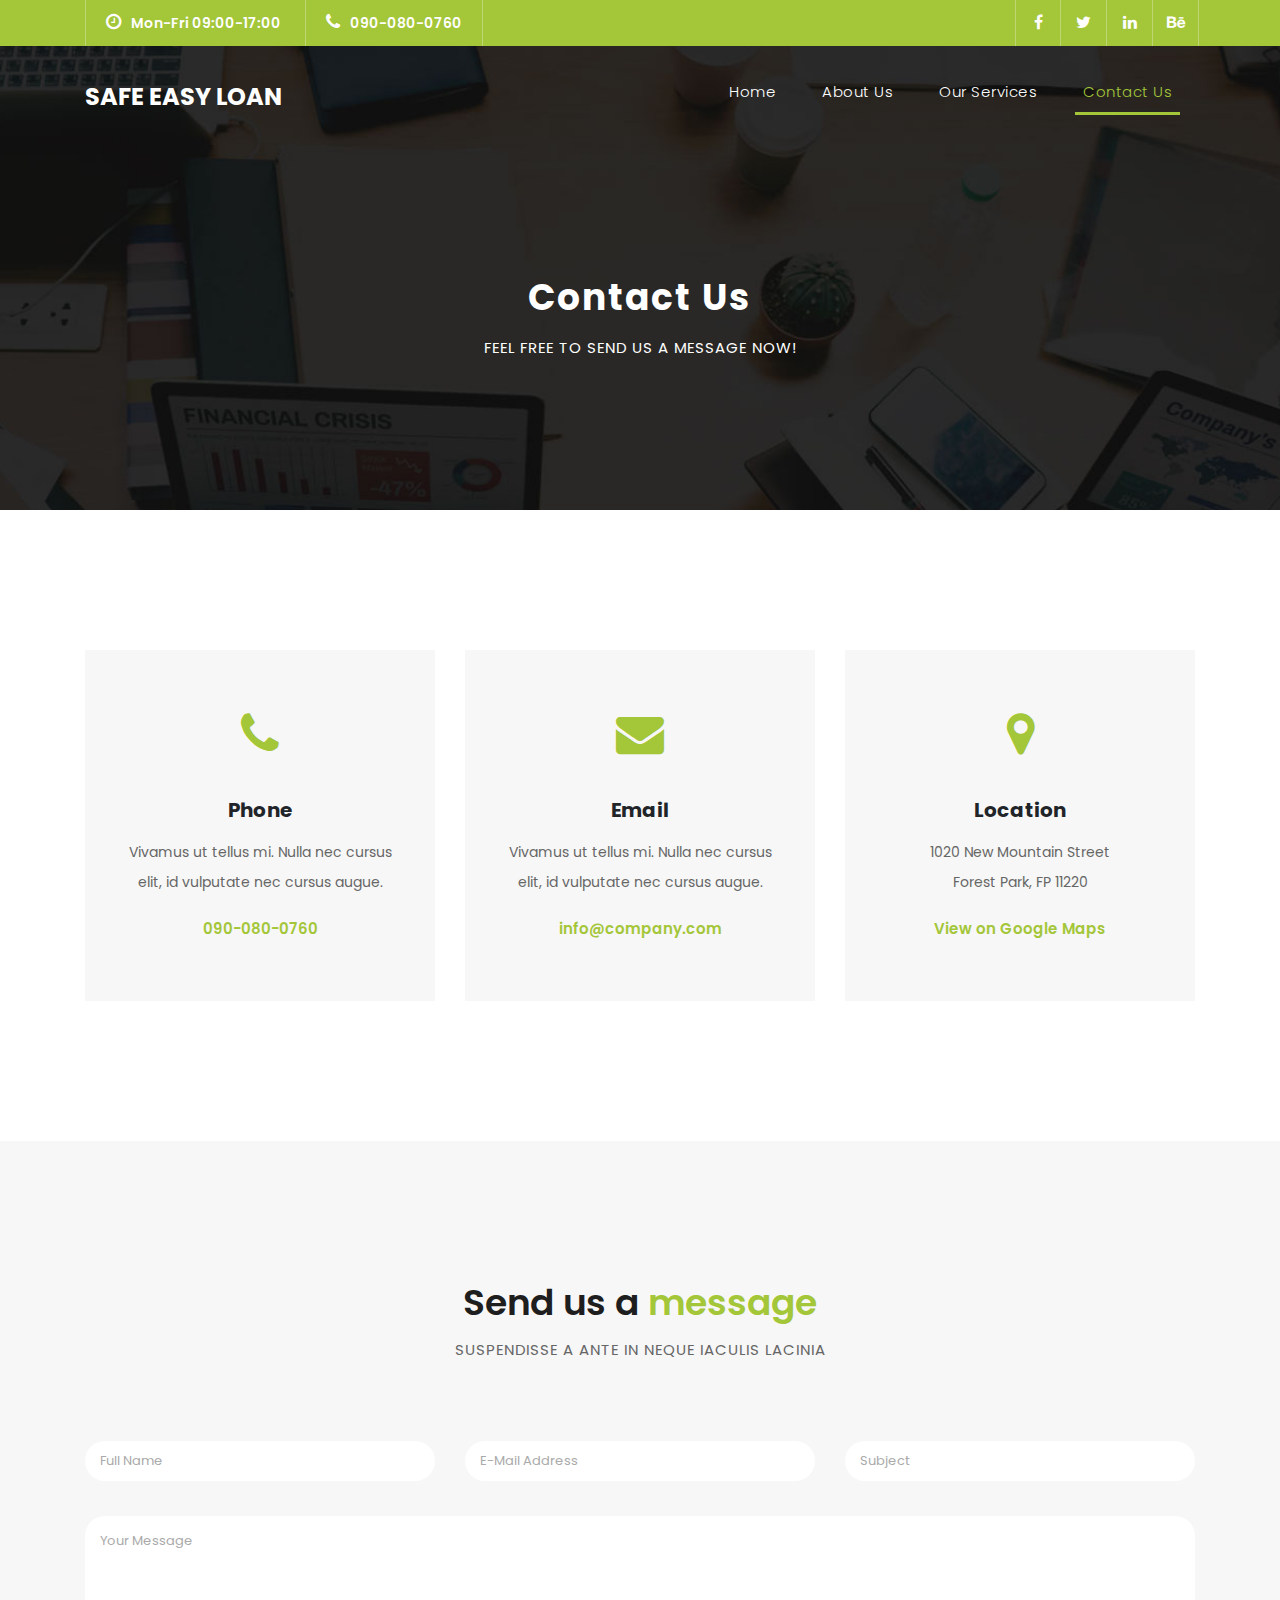
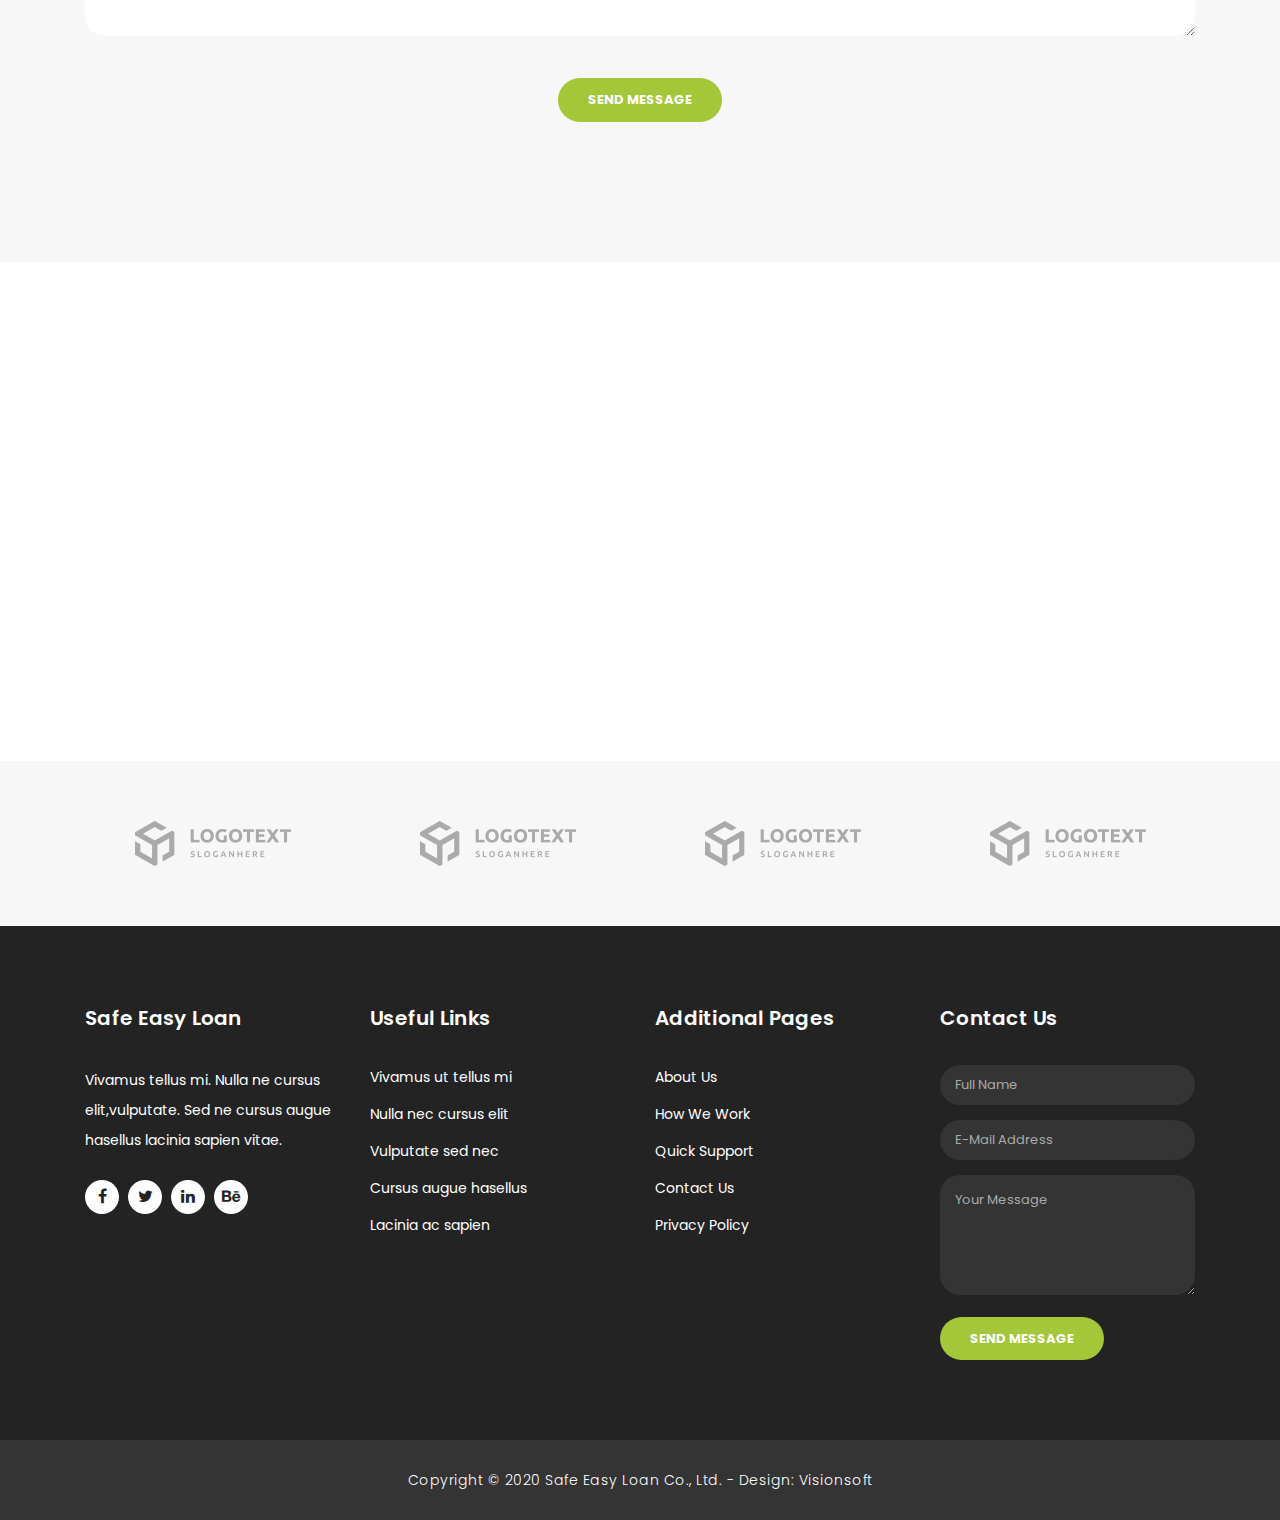
<file: contact.html>
<!DOCTYPE html>
<html lang="en">

  <head>

    <meta charset="utf-8">
    <meta name="viewport" content="width=device-width, initial-scale=1, shrink-to-fit=no">
    <meta name="description" content="">
    <meta name="author" content="visionsoft">
    <link href="https://fonts.googleapis.com/css?family=Poppins:100,200,300,400,500,600,700,800,900&display=swap" rel="stylesheet">

    <title>Safe Easy Loan - Contact Page</title>

    <!-- Bootstrap core CSS -->
    <link href="vendor/bootstrap/css/bootstrap.min.css" rel="stylesheet">

    <!-- Additional CSS Files -->
    <link rel="stylesheet" href="assets/css/fontawesome.css">
    <link rel="stylesheet" href="assets/css/templatemo-finance-business.css">
    <link rel="stylesheet" href="assets/css/owl.css">
<!--

Safe Easy Loan TemplateMo

https://templatemo.com/tm-545-finance-business

-->
  </head>

  <body>

    <!-- ***** Preloader Start ***** -->
    <div id="preloader">
        <div class="jumper">
            <div></div>
            <div></div>
            <div></div>
        </div>
    </div>  
    <!-- ***** Preloader End ***** -->

    <!-- Header -->
    <div class="sub-header">
      <div class="container">
        <div class="row">
          <div class="col-md-8 col-xs-12">
            <ul class="left-info">
              <li><a href="#"><i class="fa fa-clock-o"></i>Mon-Fri 09:00-17:00</a></li>
              <li><a href="#"><i class="fa fa-phone"></i>090-080-0760</a></li>
            </ul>
          </div>
          <div class="col-md-4">
            <ul class="right-icons">
              <li><a href="#"><i class="fa fa-facebook"></i></a></li>
              <li><a href="#"><i class="fa fa-twitter"></i></a></li>
              <li><a href="#"><i class="fa fa-linkedin"></i></a></li>
              <li><a href="#"><i class="fa fa-behance"></i></a></li>
            </ul>
          </div>
        </div>
      </div>
    </div>
    
    <header class="">
      <nav class="navbar navbar-expand-lg">
        <div class="container">
          <a class="navbar-brand" href="index.html"><h2>Safe Easy Loan</h2></a>
          <button class="navbar-toggler" type="button" data-toggle="collapse" data-target="#navbarResponsive" aria-controls="navbarResponsive" aria-expanded="false" aria-label="Toggle navigation">
            <span class="navbar-toggler-icon"></span>
          </button>
          <div class="collapse navbar-collapse" id="navbarResponsive">
            <ul class="navbar-nav ml-auto">
              <li class="nav-item">
                <a class="nav-link" href="index.html">Home
                  <span class="sr-only">(current)</span>
                </a>
              </li>
              <li class="nav-item">
                <a class="nav-link" href="about.html">About Us</a>
              </li>
              <li class="nav-item">
                <a class="nav-link" href="services.html">Our Services</a>
              </li>
              <li class="nav-item active">
                <a class="nav-link" href="contact.html">Contact Us</a>
              </li>
            </ul>
          </div>
        </div>
      </nav>
    </header>

    <!-- Page Content -->
    <div class="page-heading header-text">
      <div class="container">
        <div class="row">
          <div class="col-md-12">
            <h1>Contact Us</h1>
            <span>feel free to send us a message now!</span>
          </div>
        </div>
      </div>
    </div>

    <div class="contact-information">
      <div class="container">
        <div class="row">
          <div class="col-md-4">
            <div class="contact-item">
              <i class="fa fa-phone"></i>
              <h4>Phone</h4>
              <p>Vivamus ut tellus mi. Nulla nec cursus elit, id vulputate nec cursus augue.</p>
              <a href="#">090-080-0760</a>
            </div>
          </div>
          <div class="col-md-4">
            <div class="contact-item">
              <i class="fa fa-envelope"></i>
              <h4>Email</h4>
              <p>Vivamus ut tellus mi. Nulla nec cursus elit, id vulputate nec cursus augue.</p>
              <a href="#">info@company.com</a>
            </div>
          </div>
          <div class="col-md-4">
            <div class="contact-item">
              <i class="fa fa-map-marker"></i>
              <h4>Location</h4>
              <p>1020 New Mountain Street<br>Forest Park, FP 11220</p>
              <a href="#">View on Google Maps</a>
            </div>
          </div>
        </div>
      </div>
    </div>

    <div class="callback-form contact-us">
      <div class="container">
        <div class="row">
          <div class="col-md-12">
            <div class="section-heading">
              <h2>Send us a <em>message</em></h2>
              <span>Suspendisse a ante in neque iaculis lacinia</span>
            </div>
          </div>
          <div class="col-md-12">
            <div class="contact-form">
              <form id="contact" action="" method="get">
                <div class="row">
                  <div class="col-lg-4 col-md-12 col-sm-12">
                    <fieldset>
                      <input name="name" type="text" class="form-control" id="name" placeholder="Full Name" required="">
                    </fieldset>
                  </div>
                  <div class="col-lg-4 col-md-12 col-sm-12">
                    <fieldset>
                      <input name="email" type="text" class="form-control" id="email" pattern="[^ @]*@[^ @]*" placeholder="E-Mail Address" required="">
                    </fieldset>
                  </div>
                  <div class="col-lg-4 col-md-12 col-sm-12">
                    <fieldset>
                      <input name="subject" type="text" class="form-control" id="subject" placeholder="Subject" required="">
                    </fieldset>
                  </div>
                  <div class="col-lg-12">
                    <fieldset>
                      <textarea name="message" rows="6" class="form-control" id="message" placeholder="Your Message" required=""></textarea>
                    </fieldset>
                  </div>
                  <div class="col-lg-12">
                    <fieldset>
                      <button type="submit" id="form-submit" class="filled-button">Send Message</button>
                    </fieldset>
                  </div>
                </div>
              </form>
            </div>
          </div>
        </div>
      </div>
    </div>

    <div id="map">
<!-- How to change your own map point
	1. Go to Google Maps
	2. Click on your location point
	3. Click "Share" and choose "Embed map" tab
	4. Copy only URL and paste it within the src="" field below
-->
      <iframe src="https://maps.google.com/maps?q=Av.+Lúcio+Costa,+Rio+de+Janeiro+-+RJ,+Brazil&t=&z=13&ie=UTF8&iwloc=&output=embed" width="100%" height="500px" frameborder="0" style="border:0" allowfullscreen></iframe>
    </div>

    <div class="partners contact-partners">
      <div class="container">
        <div class="row">
          <div class="col-md-12">
            <div class="owl-partners owl-carousel">
              <div class="partner-item">
                <img src="assets/images/client-01.png" alt="">
              </div>
            </div>
          </div>
        </div>
      </div>
    </div>


    <!-- Footer Starts Here -->
    <footer>
      <div class="container">
        <div class="row">
          <div class="col-md-3 footer-item">
            <h4>Safe Easy Loan</h4>
            <p>Vivamus tellus mi. Nulla ne cursus elit,vulputate. Sed ne cursus augue hasellus lacinia sapien vitae.</p>
            <ul class="social-icons">
              <li><a rel="nofollow" href="https://fb.com/templatemo" target="_blank"><i class="fa fa-facebook"></i></a></li>
              <li><a href="#"><i class="fa fa-twitter"></i></a></li>
              <li><a href="#"><i class="fa fa-linkedin"></i></a></li>
              <li><a href="#"><i class="fa fa-behance"></i></a></li>
            </ul>
          </div>
          <div class="col-md-3 footer-item">
            <h4>Useful Links</h4>
            <ul class="menu-list">
              <li><a href="#">Vivamus ut tellus mi</a></li>
              <li><a href="#">Nulla nec cursus elit</a></li>
              <li><a href="#">Vulputate sed nec</a></li>
              <li><a href="#">Cursus augue hasellus</a></li>
              <li><a href="#">Lacinia ac sapien</a></li>
            </ul>
          </div>
          <div class="col-md-3 footer-item">
            <h4>Additional Pages</h4>
            <ul class="menu-list">
              <li><a href="#">About Us</a></li>
              <li><a href="#">How We Work</a></li>
              <li><a href="#">Quick Support</a></li>
              <li><a href="#">Contact Us</a></li>
              <li><a href="#">Privacy Policy</a></li>
            </ul>
          </div>
          <div class="col-md-3 footer-item last-item">
            <h4>Contact Us</h4>
            <div class="contact-form">
              <form id="contact footer-contact" action="" method="post">
                <div class="row">
                  <div class="col-lg-12 col-md-12 col-sm-12">
                    <fieldset>
                      <input name="name" type="text" class="form-control" id="name" placeholder="Full Name" required="">
                    </fieldset>
                  </div>
                  <div class="col-lg-12 col-md-12 col-sm-12">
                    <fieldset>
                      <input name="email" type="text" class="form-control" id="email" pattern="[^ @]*@[^ @]*" placeholder="E-Mail Address" required="">
                    </fieldset>
                  </div>
                  <div class="col-lg-12">
                    <fieldset>
                      <textarea name="message" rows="6" class="form-control" id="message" placeholder="Your Message" required=""></textarea>
                    </fieldset>
                  </div>
                  <div class="col-lg-12">
                    <fieldset>
                      <button type="submit" id="form-submit" class="filled-button">Send Message</button>
                    </fieldset>
                  </div>
                </div>
              </form>
            </div>
          </div>
        </div>
      </div>
    </footer>
    
    <div class="sub-footer">
      <div class="container">
        <div class="row">
          <div class="col-md-12">
            <p>Copyright &copy; 2020 Safe Easy Loan Co., Ltd.
            
            - Design: <a rel="nofollow noopener" href="https://templatemo.com" target="_blank">Visionsoft</a></p>
          </div>
        </div>
      </div>
    </div>

    <!-- Bootstrap core JavaScript -->
    <script src="vendor/jquery/jquery.min.js"></script>
    <script src="vendor/bootstrap/js/bootstrap.bundle.min.js"></script>

    <!-- Additional Scripts -->
    <script src="assets/js/custom.js"></script>
    <script src="assets/js/owl.js"></script>
    <script src="assets/js/slick.js"></script>
    <script src="assets/js/accordions.js"></script>

    <script language = "text/Javascript"> 
      cleared[0] = cleared[1] = cleared[2] = 0; //set a cleared flag for each field
      function clearField(t){                   //declaring the array outside of the
      if(! cleared[t.id]){                      // function makes it static and global
          cleared[t.id] = 1;  // you could use true and false, but that's more typing
          t.value='';         // with more chance of typos
          t.style.color='#fff';
          }
      }
    </script>

  </body>

</html>
</file>
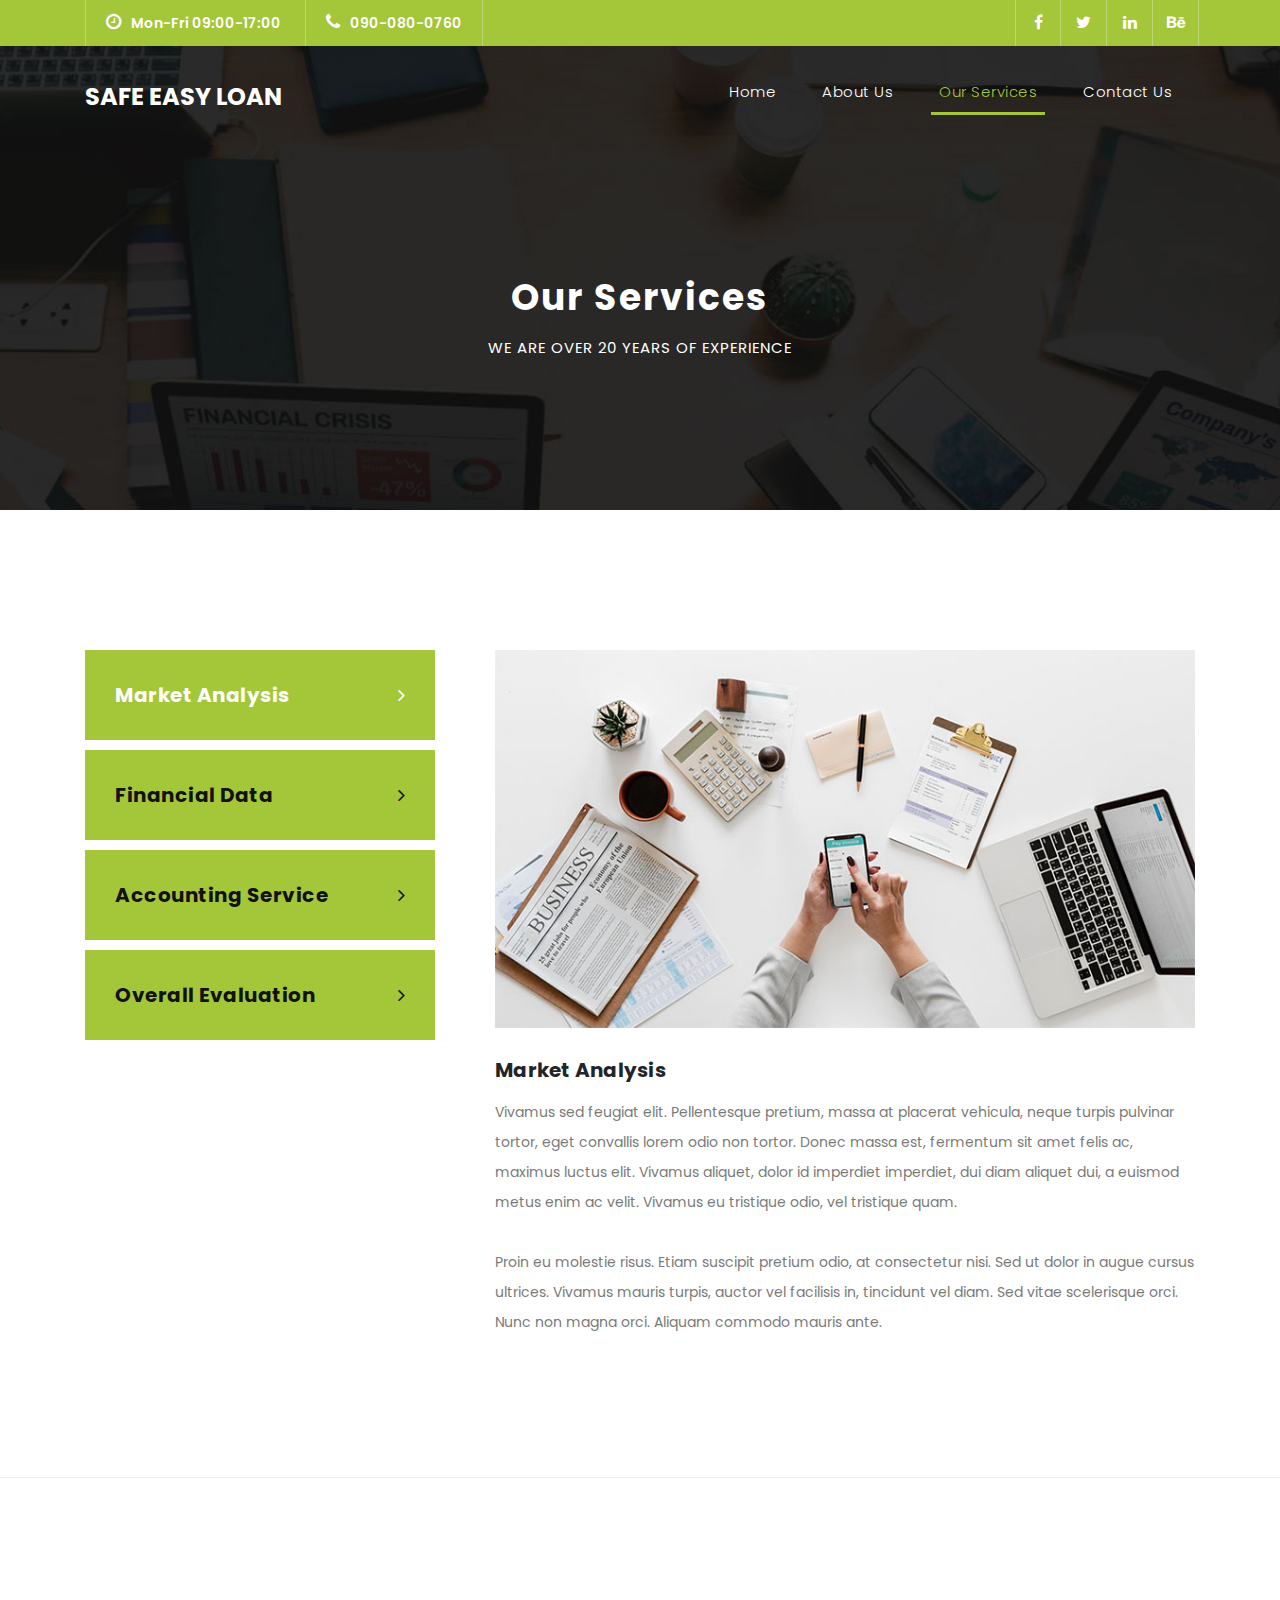
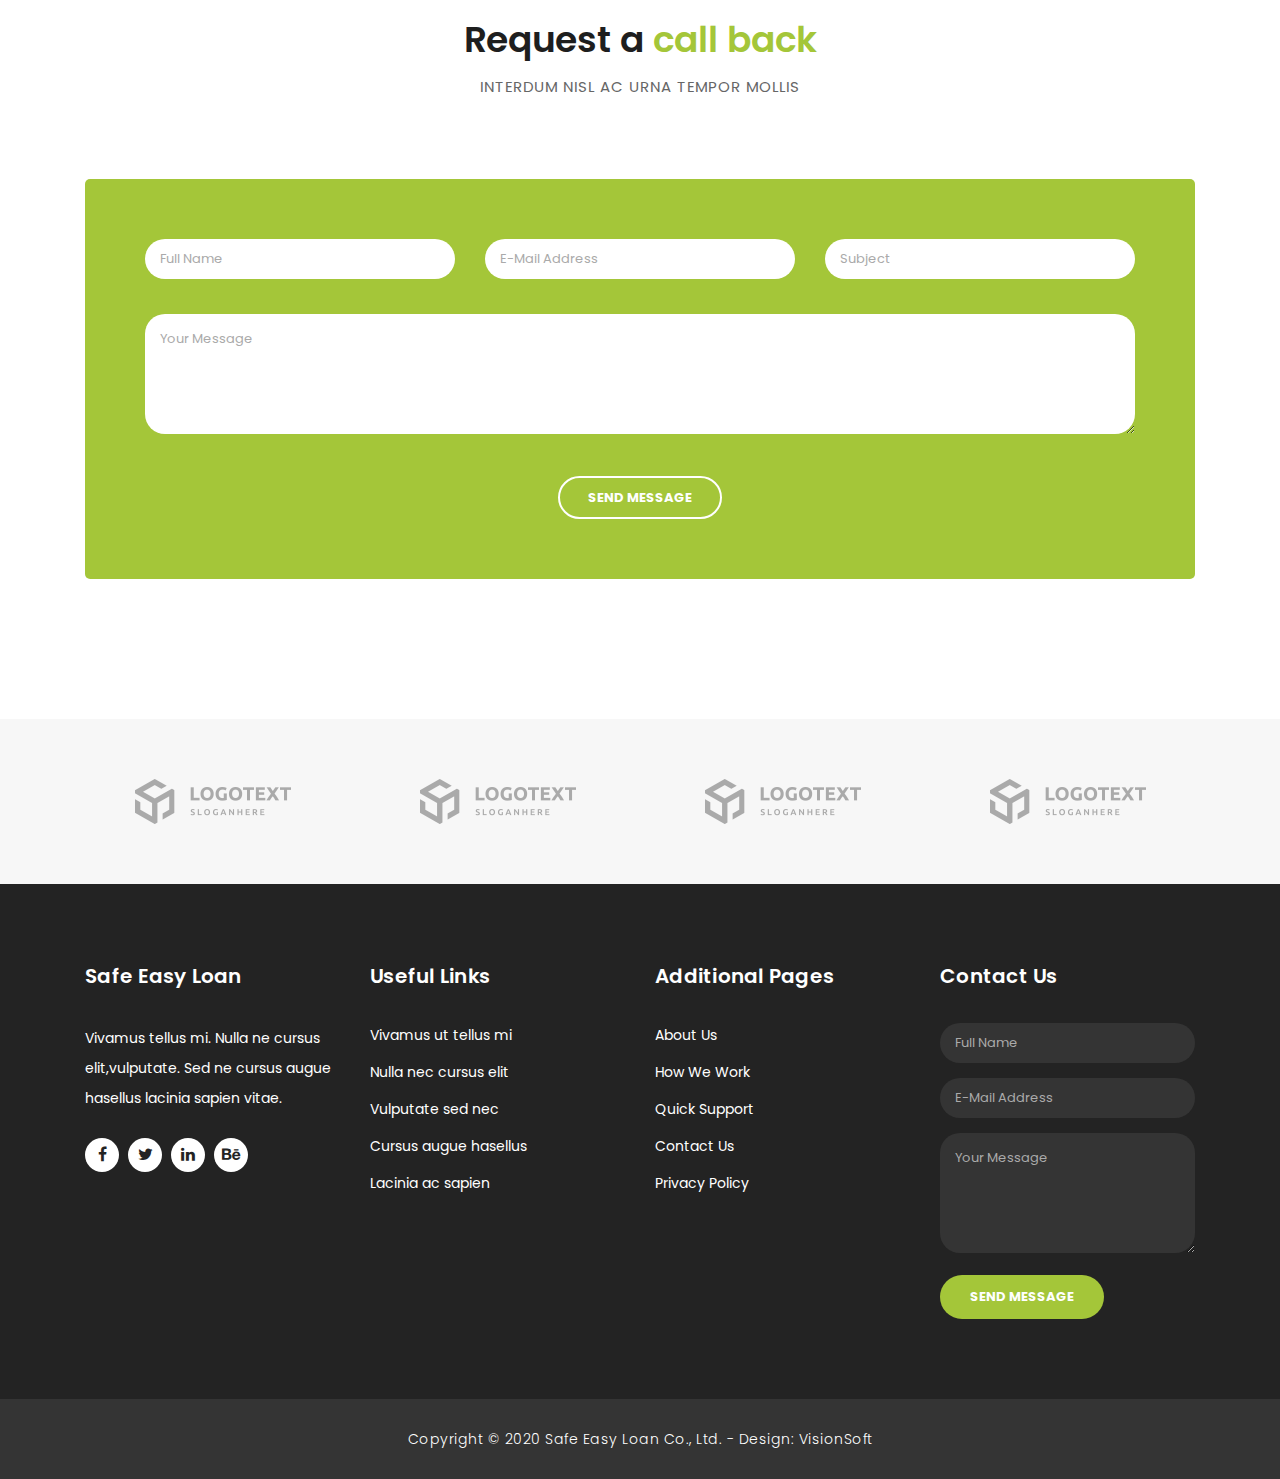
<file: services.html>
<!DOCTYPE html>
<html lang="en">

  <head>

    <meta charset="utf-8">
    <meta name="viewport" content="width=device-width, initial-scale=1, shrink-to-fit=no">
    <meta name="description" content="">
    <meta name="author" content="visionsoft">
    <link href="https://fonts.googleapis.com/css?family=Poppins:100,200,300,400,500,600,700,800,900&display=swap" rel="stylesheet">

    <title>Safe Easy Loan - Services</title>

    <!-- Bootstrap core CSS -->
    <link href="vendor/bootstrap/css/bootstrap.min.css" rel="stylesheet">

    <!-- Additional CSS Files -->
    <link rel="stylesheet" href="assets/css/fontawesome.css">
    <link rel="stylesheet" href="assets/css/templatemo-finance-business.css">
    <link rel="stylesheet" href="assets/css/owl.css">
<!--

Safe Easy Loan TemplateMo

https://templatemo.com/tm-545-finance-business

-->
  </head>

  <body>

    <!-- ***** Preloader Start ***** -->
    <div id="preloader">
        <div class="jumper">
            <div></div>
            <div></div>
            <div></div>
        </div>
    </div>  
    <!-- ***** Preloader End ***** -->

    <!-- Header -->
    <div class="sub-header">
      <div class="container">
        <div class="row">
          <div class="col-md-8 col-xs-12">
            <ul class="left-info">
              <li><a href="#"><i class="fa fa-clock-o"></i>Mon-Fri 09:00-17:00</a></li>
              <li><a href="#"><i class="fa fa-phone"></i>090-080-0760</a></li>
            </ul>
          </div>
          <div class="col-md-4">
            <ul class="right-icons">
              <li><a href="#"><i class="fa fa-facebook"></i></a></li>
              <li><a href="#"><i class="fa fa-twitter"></i></a></li>
              <li><a href="#"><i class="fa fa-linkedin"></i></a></li>
              <li><a href="#"><i class="fa fa-behance"></i></a></li>
            </ul>
          </div>
        </div>
      </div>
    </div>
    
    <header class="">
      <nav class="navbar navbar-expand-lg">
        <div class="container">
          <a class="navbar-brand" href="index.html"><h2>Safe Easy Loan</h2></a>
          <button class="navbar-toggler" type="button" data-toggle="collapse" data-target="#navbarResponsive" aria-controls="navbarResponsive" aria-expanded="false" aria-label="Toggle navigation">
            <span class="navbar-toggler-icon"></span>
          </button>
          <div class="collapse navbar-collapse" id="navbarResponsive">
            <ul class="navbar-nav ml-auto">
              <li class="nav-item">
                <a class="nav-link" href="index.html">Home
                  <span class="sr-only">(current)</span>
                </a>
              </li>
              <li class="nav-item">
                <a class="nav-link" href="about.html">About Us</a>
              </li>
              <li class="nav-item active">
                <a class="nav-link" href="services.html">Our Services</a>
              </li>
              <li class="nav-item">
                <a class="nav-link" href="contact.html">Contact Us</a>
              </li>
            </ul>
          </div>
        </div>
      </nav>
    </header>

    <!-- Page Content -->
    <div class="page-heading header-text">
      <div class="container">
        <div class="row">
          <div class="col-md-12">
            <h1>Our Services</h1>
            <span>We are over 20 years of experience</span>
          </div>
        </div>
      </div>
    </div>

    <div class="single-services">
      <div class="container">
        <div class="row" id="tabs">
          <div class="col-md-4">
            <ul>
              <li><a href='#tabs-1'>Market Analysis <i class="fa fa-angle-right"></i></a></li>
              <li><a href='#tabs-2'>Financial Data <i class="fa fa-angle-right"></i></a></li>
              <li><a href='#tabs-3'>Accounting Service <i class="fa fa-angle-right"></i></a></li>
              <li><a href='#tabs-4'>Overall Evaluation <i class="fa fa-angle-right"></i></a></li>
            </ul>
          </div>
          <div class="col-md-8">
            <section class='tabs-content'>
              <article id='tabs-1'>
                <img src="assets/images/single_service_01.jpg" alt="">
                <h4>Market Analysis</h4>
                <p>Vivamus sed feugiat elit. Pellentesque pretium, massa at placerat vehicula, neque turpis pulvinar tortor, eget convallis lorem odio non tortor. Donec massa est, fermentum sit amet felis ac, maximus luctus elit. Vivamus aliquet, dolor id imperdiet imperdiet, dui diam aliquet dui, a euismod metus enim ac velit. Vivamus eu tristique odio, vel tristique quam.
                <br><br>Proin eu molestie risus. Etiam suscipit pretium odio, at consectetur nisi. Sed ut dolor in augue cursus ultrices. Vivamus mauris turpis, auctor vel facilisis in, tincidunt vel diam. Sed vitae scelerisque orci. Nunc non magna orci. Aliquam commodo mauris ante.</p>
              </article>
              <article id='tabs-2'>
                <img src="assets/images/single_service_02.jpg" alt="">
                <h4>Financial Data</h4>
                <p>Sed ut dolor in augue cursus ultrices. Vivamus mauris turpis, auctor vel facilisis in, tincidunt vel diam. Sed vitae scelerisque orci. Nunc non magna orci. Aliquam commodo mauris ante, quis posuere nibh vestibulum sit amet
                <br><br>Pellentesque pretium, massa at placerat vehicula, neque turpis pulvinar tortor, eget convallis lorem odio non tortor. Donec massa est, fermentum sit amet felis ac, maximus luctus elit. Vivamus aliquet, dolor id imperdiet imperdiet, dui diam aliquet dui, a euismod metus enim ac velit. Vivamus eu tristique odio, vel tristique quam.</p>
              </article>
              <article id='tabs-3'>
                <img src="assets/images/single_service_03.jpg" alt="">
                <h4>Accounting Service</h4>
                <p>Mauris lobortis quam id dictum dignissim. Donec pellentesque erat dolor, cursus dapibus turpis hendrerit quis. Suspendisse at suscipit arcu. Nulla sed erat lectus. Nulla facilisi. In sit amet neque sapien. Donec scelerisque mi at gravida efficitur. Nunc lacinia a est eu malesuada. Curabitur eleifend elit sapien, sed pulvinar orci luctus eget. 
                <br><br>Class aptent taciti sociosqu ad litora torquent per conubia nostra, per inceptos himenaeos. Nunc vel ultrices nulla, ac tincidunt eros. Aenean quis tellus velit. Praesent pretium justo non auctor condimentum.</p>
              </article>
              <article id='tabs-4'>
                <img src="assets/images/single_service_04.jpg" alt="">
                <h4>Overall Evaluation</h4>
                <p>Integer vehicula sapien quis dolor efficitur, eget molestie eros tempus. Curabitur sollicitudin, tortor at suscipit volutpat, nisi arcu aliquet dui, vitae semper sem turpis quis libero. Quisque vulputate lacinia nisl ac lobortis. Ut ultricies maximus turpis, in sollicitudin ligula posuere vel. 
                <br><br>Donec finibus maximus neque, vitae egestas quam imperdiet nec. Proin nec mauris eu tortor consectetur tristique. Etiam suscipit ante a odio consequat, in ornare lacus suscipit. Cras ac libero massa. Quisque rhoncus velit feugiat vulputate mollis. Donec nisl eros, malesuada sed nisi id, condimentum condimentum quam.</p>
              </article>
            </section>
          </div>
        </div>
      </div>
    </div>

    <div class="callback-form callback-services">
      <div class="container">
        <div class="row">
          <div class="col-md-12">
            <div class="section-heading">
              <h2>Request a <em>call back</em></h2>
              <span>interdum nisl ac urna tempor mollis</span>
            </div>
          </div>
          <div class="col-md-12">
            <div class="contact-form">
              <form id="contact" action="" method="post">
                <div class="row">
                  <div class="col-lg-4 col-md-12 col-sm-12">
                    <fieldset>
                      <input name="name" type="text" class="form-control" id="name" placeholder="Full Name" required="">
                    </fieldset>
                  </div>
                  <div class="col-lg-4 col-md-12 col-sm-12">
                    <fieldset>
                      <input name="email" type="text" class="form-control" id="email" pattern="[^ @]*@[^ @]*" placeholder="E-Mail Address" required="">
                    </fieldset>
                  </div>
                  <div class="col-lg-4 col-md-12 col-sm-12">
                    <fieldset>
                      <input name="subject" type="text" class="form-control" id="subject" placeholder="Subject" required="">
                    </fieldset>
                  </div>
                  <div class="col-lg-12">
                    <fieldset>
                      <textarea name="message" rows="6" class="form-control" id="message" placeholder="Your Message" required=""></textarea>
                    </fieldset>
                  </div>
                  <div class="col-lg-12">
                    <fieldset>
                      <button type="submit" id="form-submit" class="border-button">Send Message</button>
                    </fieldset>
                  </div>
                </div>
              </form>
            </div>
          </div>
        </div>
      </div>
    </div>

    <div class="partners">
      <div class="container">
        <div class="row">
          <div class="col-md-12">
            <div class="owl-partners owl-carousel">
              <div class="partner-item">
                <img src="assets/images/client-01.png" alt="">
              </div>
            </div>
          </div>
        </div>
      </div>
    </div>


    <!-- Footer Starts Here -->
    <footer>
      <div class="container">
        <div class="row">
          <div class="col-md-3 footer-item">
            <h4>Safe Easy Loan</h4>
            <p>Vivamus tellus mi. Nulla ne cursus elit,vulputate. Sed ne cursus augue hasellus lacinia sapien vitae.</p>
            <ul class="social-icons">
              <li><a rel="nofollow" href="https://fb.com/templatemo" target="_blank"><i class="fa fa-facebook"></i></a></li>
              <li><a href="#"><i class="fa fa-twitter"></i></a></li>
              <li><a href="#"><i class="fa fa-linkedin"></i></a></li>
              <li><a href="#"><i class="fa fa-behance"></i></a></li>
            </ul>
          </div>
          <div class="col-md-3 footer-item">
            <h4>Useful Links</h4>
            <ul class="menu-list">
              <li><a href="#">Vivamus ut tellus mi</a></li>
              <li><a href="#">Nulla nec cursus elit</a></li>
              <li><a href="#">Vulputate sed nec</a></li>
              <li><a href="#">Cursus augue hasellus</a></li>
              <li><a href="#">Lacinia ac sapien</a></li>
            </ul>
          </div>
          <div class="col-md-3 footer-item">
            <h4>Additional Pages</h4>
            <ul class="menu-list">
              <li><a href="#">About Us</a></li>
              <li><a href="#">How We Work</a></li>
              <li><a href="#">Quick Support</a></li>
              <li><a href="#">Contact Us</a></li>
              <li><a href="#">Privacy Policy</a></li>
            </ul>
          </div>
          <div class="col-md-3 footer-item last-item">
            <h4>Contact Us</h4>
            <div class="contact-form">
              <form id="contact footer-contact" action="" method="post">
                <div class="row">
                  <div class="col-lg-12 col-md-12 col-sm-12">
                    <fieldset>
                      <input name="name" type="text" class="form-control" id="name" placeholder="Full Name" required="">
                    </fieldset>
                  </div>
                  <div class="col-lg-12 col-md-12 col-sm-12">
                    <fieldset>
                      <input name="email" type="text" class="form-control" id="email" pattern="[^ @]*@[^ @]*" placeholder="E-Mail Address" required="">
                    </fieldset>
                  </div>
                  <div class="col-lg-12">
                    <fieldset>
                      <textarea name="message" rows="6" class="form-control" id="message" placeholder="Your Message" required=""></textarea>
                    </fieldset>
                  </div>
                  <div class="col-lg-12">
                    <fieldset>
                      <button type="submit" id="form-submit" class="filled-button">Send Message</button>
                    </fieldset>
                  </div>
                </div>
              </form>
            </div>
          </div>
        </div>
      </div>
    </footer>
    
    <div class="sub-footer">
      <div class="container">
        <div class="row">
          <div class="col-md-12">
            <p>Copyright &copy; 2020 Safe Easy Loan Co., Ltd.
            
            - Design: <a rel="nofollow noopener" href="https://visionsoft.cloud" target="_blank">VisionSoft</a></p>
          </div>
        </div>
      </div>
    </div>

    <!-- Bootstrap core JavaScript -->
    <script src="vendor/jquery/jquery.min.js"></script>
    <script src="vendor/bootstrap/js/bootstrap.bundle.min.js"></script>

    <!-- Additional Scripts -->
    <script src="assets/js/custom.js"></script>
    <script src="assets/js/owl.js"></script>
    <script src="assets/js/slick.js"></script>
    <script src="assets/js/accordions.js"></script>

    <script language = "text/Javascript"> 
      cleared[0] = cleared[1] = cleared[2] = 0; //set a cleared flag for each field
      function clearField(t){                   //declaring the array outside of the
      if(! cleared[t.id]){                      // function makes it static and global
          cleared[t.id] = 1;  // you could use true and false, but that's more typing
          t.value='';         // with more chance of typos
          t.style.color='#fff';
          }
      }
    </script>

  </body>
</html>
</file>
<file: assets/css/templatemo-finance-business.css>
body {
  font-family: 'Poppins', sans-serif;
  overflow-x: hidden;
  text-rendering: optimizeLegibility;
  -webkit-font-smoothing: antialiased;
  -moz-osx-font-smoothing: grayscale;
}
p {
	margin-bottom: 0px;
	font-size: 14px;
	color: #666666;
	line-height: 30px;
}
a {
	text-decoration: none!important;
}
ul {
	padding: 0;
	margin: 0;
	list-style: none;
}

h1,h2,h3,h4,h5,h6 {
	margin: 0px;
}

a.filled-button {
	background-color: #a4c639;
	color: #fff;
	font-size: 13px;
	text-transform: uppercase;
	font-weight: 700;
	padding: 12px 30px;
	border-radius: 30px;
	display: inline-block;
	transition: all 0.3s;
}

a.filled-button:hover {
	background-color: #fff;
	color: #a4c639;
}

a.border-button {
	background-color: transparent;
	color: #fff;
	border: 2px solid #fff;
	font-size: 13px;
	text-transform: uppercase;
	font-weight: 700;
	padding: 10px 28px;
	border-radius: 30px;
	display: inline-block;
	transition: all 0.3s;
}

a.border-button:hover {
	background-color: #fff;
	color: #a4c639;
}

.section-heading {
	text-align: center;
	margin-bottom: 80px;
}

.section-heading h2 {
	font-size: 36px;
	font-weight: 600;
	color: #1e1e1e;
}

.section-heading em {
	font-style: normal;
	color: #a4c639;
}

.section-heading span {
	display: block;
	margin-top: 15px;
	text-transform: uppercase;
	font-size: 15px;
	color: #666;
	letter-spacing: 1px;
}

#preloader {
  overflow: hidden;
  background: #a4c639;
  left: 0;
  right: 0;
  top: 0;
  bottom: 0;
  position: fixed;
  z-index: 9999999;
  color: #fff;
}

#preloader .jumper {
  left: 0;
  top: 0;
  right: 0;
  bottom: 0;
  display: block;
  position: absolute;
  margin: auto;
  width: 50px;
  height: 50px;
}

#preloader .jumper > div {
  background-color: #fff;
  width: 10px;
  height: 10px;
  border-radius: 100%;
  -webkit-animation-fill-mode: both;
  animation-fill-mode: both;
  position: absolute;
  opacity: 0;
  width: 50px;
  height: 50px;
  -webkit-animation: jumper 1s 0s linear infinite;
  animation: jumper 1s 0s linear infinite;
}

#preloader .jumper > div:nth-child(2) {
  -webkit-animation-delay: 0.33333s;
  animation-delay: 0.33333s;
}

#preloader .jumper > div:nth-child(3) {
  -webkit-animation-delay: 0.66666s;
  animation-delay: 0.66666s;
}

@-webkit-keyframes jumper {
  0% {
    opacity: 0;
    -webkit-transform: scale(0);
    transform: scale(0);
  }
  5% {
    opacity: 1;
  }
  100% {
    -webkit-transform: scale(1);
    transform: scale(1);
    opacity: 0;
  }
}

@keyframes jumper {
  0% {
    opacity: 0;
    -webkit-transform: scale(0);
    transform: scale(0);
  }
  5% {
    opacity: 1;
  }
  100% {
    opacity: 0;
  }
}

/* Sub Header Style */

.sub-header {
	background-color: #a4c639;
	height: 46px;
	line-height: 46px;
}

.sub-header ul li {
	display: inline-block;
}

.sub-header ul.left-info li {
	border-left: 1px solid rgba(250,250,250,0.3);
	padding: 0px 20px;
}

.sub-header ul.left-info li:last-child {
	border-right: 1px solid rgba(250,250,250,0.3);
}

.sub-header ul.left-info li i {
	margin-right: 10px;
	font-size: 18px;
}

.sub-header ul.left-info li a {
	color: #fff;
	font-size: 14px;
	font-weight: 600;
}

.sub-header ul.right-icons {
	float: right;
}

.sub-header ul.right-icons li {
	margin-right: -4px;
	width: 46px;
	display: inline-block;
	text-align: center;
	border-right: 1px solid rgba(250,250,250,0.3);
}

.sub-header ul.right-icons li:first-child {
	border-left: 1px solid rgba(250,250,250,0.3);
}

.sub-header ul.right-icons li a {
	color: #fff;
	transition: all 0.3s;
}

.sub-header ul.right-icons li a:hover {
	opacity: 0.75;
}



/* Header Style */
header {
	position: absolute;
	z-index: 99999;
	width: 100%;
	background-color: transparent!important;
	height: 80px;
	-webkit-transition: all 0.3s ease-in-out 0s;
    -moz-transition: all 0.3s ease-in-out 0s;
    -o-transition: all 0.3s ease-in-out 0s;
    transition: all 0.3s ease-in-out 0s;
}
header .navbar {
	padding: 20px 0px;
}
.background-header .navbar {
	padding: 10px 0px;
}
.background-header {
	top: 0;
	position: fixed;
	background-color: #fff!important;
	box-shadow: 0px 1px 10px rgba(0,0,0,0.1);
}
.background-header .navbar-brand h2 {
	color: #a4c639!important;
}
.background-header .navbar-nav a.nav-link {
	color: #1e1e1e!important;
}
.background-header .navbar-nav .nav-link:hover,
.background-header .navbar-nav .active>.nav-link,
.background-header .navbar-nav .nav-link.active,
.background-header .navbar-nav .nav-link.show,
.background-header .navbar-nav .show>.nav-link {
	color: #a4c639!important;
}
.navbar .navbar-brand {
	float: 	left;
	margin-top: 12px;
	outline: none;
}
.navbar .navbar-brand h2 {
	color: #fff;
	text-transform: uppercase;
	font-size: 24px;
	font-weight: 700;
	-webkit-transition: all .3s ease 0s;
    -moz-transition: all .3s ease 0s;
    -o-transition: all .3s ease 0s;
    transition: all .3s ease 0s;
}
.navbar .navbar-brand h2 em {
	font-style: normal;
	font-size: 16px;
}
#navbarResponsive {
	z-index: 999;
}
.navbar-collapse {
	text-align: center;
}
.navbar .navbar-nav .nav-item {
	margin: 0px 15px;
}
.navbar .navbar-nav a.nav-link {
	text-transform: capitalize;
	font-size: 15px;
	font-weight: 300;
	letter-spacing: 0.5px;
	color: #fff;
	transition: all 0.5s;
	margin-top: 5px;
}
.navbar .navbar-nav .nav-link:hover,
.navbar .navbar-nav .active>.nav-link,
.navbar .navbar-nav .nav-link.active,
.navbar .navbar-nav .nav-link.show,
.navbar .navbar-nav .show>.nav-link {
	color: #a4c639;
	border-bottom: 3px solid #a4c639;
}
.navbar .navbar-toggler-icon {
	background-image: none;
}
.navbar .navbar-toggler {
	border-color: #fff;
	background-color: #fff;	
	height: 36px;
	outline: none;
	border-radius: 0px;
	position: absolute;
	right: 30px;
	top: 20px;
}
.navbar .navbar-toggler-icon:after {
	content: '\f0c9';
	color: #a4c639;
	font-size: 18px;
	line-height: 26px;
	font-family: 'FontAwesome';
}



/* Banner Style */

.img-fill{
  width: 100%;
  display: block;
  overflow: hidden;
  position: relative;
  text-align: center
}

.img-fill img {
  min-height: 100%;
  min-width: 100%;
  position: relative;
  display: inline-block;
  max-width: none;
}

*,
*:before,
*:after {
  -webkit-box-sizing: border-box;
  box-sizing: border-box;
  -webkit-font-smoothing: antialiased;
  -moz-osx-font-smoothing: grayscale;
}

.Grid1k {
  padding: 0 15px;
  max-width: 1200px;
  margin: auto;
}

.blocks-box,
.slick-slider {
  margin: 0;
  padding: 0!important;
}

.slick-slide {
  float: left;
  padding: 0;
}

.Modern-Slider .item .img-fill {
	background-size: cover;
	background-position: center center;
	background-repeat: no-repeat;
	height:95vh;
}

.Modern-Slider .item-1 .img-fill {
	background-image: url(../images/slide_01.jpg);
}

.Modern-Slider .item-2 .img-fill {
	background-image: url(../images/slide_02.jpg);
}

.Modern-Slider .item-3 .img-fill {
	background-image: url(../images/slide_03.jpg);
}

.Modern-Slider .NextArrow{
  position:absolute;
  top:50%;
  right:30px;
  border:0 none;
  background-color: transparent;
  text-align:center;
  font-size: 36px;
  font-family: 'FontAwesome';
  color:#FFF;
  z-index:5;
  outline: none;
  cursor: pointer;
}

.Modern-Slider .NextArrow:before{
  content:'\f105';
}

.Modern-Slider .PrevArrow {
  position:absolute;
  top:50%;
  left:30px;
  border:0 none;
  background-color: transparent;
  text-align:center;
  font-size: 36px;
  font-family: 'FontAwesome';
  color:#FFF;
  z-index:5;
  outline: none;
  cursor: pointer;
}

.Modern-Slider .PrevArrow:before{
  content:'\f104';
}

ul.slick-dots {
  display: none!important;
}

.Modern-Slider .text-content {
	text-align: left;
  	width: 75%;
  	position: absolute;
  	top: 50%;
  	left: 50%;
  	transform: translate(-50%, -50%);
}

.Modern-Slider .item h6 {
  margin-bottom: 15px;
  font-size: 22px;
  text-transform: uppercase;
  font-weight: 700;
  letter-spacing: 1px;
  color:#a4c639;
  animation:fadeOutRight 1s both;
}

.Modern-Slider .item h4 {
  margin-bottom: 30px;
  text-transform: uppercase;
  font-size: 44px;
  font-weight: 700;
  letter-spacing: 2.5px;
  color:#FFF;
  overflow:hidden;
  animation:fadeOutLeft 1s both;
}

.Modern-Slider .item p {
	max-width: 570px;
	color: #fff;
	font-size: 15px;
	font-weight: 400;
	line-height: 30px;
	margin-bottom: 40px;
}

.Modern-Slider .item a {
  margin: 0 5px;
}

.Modern-Slider .item.slick-active h6{
  animation:fadeInDown 1s both 1s;
}

.Modern-Slider .item.slick-active h4{
  animation:fadeInLeft 1s both 1.5s;
}

.Modern-Slider .item.slick-active{
  animation:Slick-FastSwipeIn 1s both;
}

.Modern-Slider .buttons {
  position: relative;
}

.Modern-Slider {background:#000;}


/* ==== Slick Slider Css Ruls === */
.slick-slider{position:relative;display:block;-webkit-user-select:none;-moz-user-select:none;-ms-user-select:none;user-select:none;-webkit-touch-callout:none;-khtml-user-select:none;-ms-touch-action:pan-y;touch-action:pan-y;-webkit-tap-highlight-color:transparent}
.slick-list{position:relative;display:block;overflow:hidden;margin:0;padding:0}
.slick-list:focus{outline:none}.slick-list.dragging{cursor:hand}
.slick-slider .slick-track,.slick-slider .slick-list{-webkit-transform:translate3d(0,0,0);-ms-transform:translate3d(0,0,0);transform:translate3d(0,0,0)}
.slick-track{position:relative;top:0;left:0;display:block}
.slick-track:before,.slick-track:after{display:table;content:''}.slick-track:after{clear:both}
.slick-loading .slick-track{visibility:hidden}
.slick-slide{display:none;float:left /* If RTL Make This Right */ ;height:100%;min-height:1px}
.slick-slide.dragging img{pointer-events:none}
.slick-initialized .slick-slide{display:block}
.slick-loading .slick-slide{visibility:hidden}
.slick-vertical .slick-slide{display:block;height:auto;border:1px solid transparent}




/* Request Form */

.request-form {
	background-color: #a4c639;
	padding: 40px 0px;
	color: #fff;
}

.request-form h4 {
	font-size: 22px;
	font-weight: 600;
}

.request-form span {
	font-size: 15px;
	font-weight: 400;
	display: inline-block;
	margin-top: 10px;
}

.request-form a.border-button {
	margin-top: 12px;
	float: right;
}




/* Services */

.services {
	margin-top: 140px;
}

.service-item img {
	width: 100%;
	overflow: hidden;
}

.service-item .down-content {
	background-color: #f7f7f7;
	padding: 30px;
}

.service-item .down-content h4 {
	font-size: 20px;
	font-weight: 700;
	letter-spacing: 0.25px;
	margin-bottom: 15px;
}

.service-item .down-content p {
	margin-bottom: 20px;
}



/* Fun Facts */

.fun-facts {
	margin-top: 140px;
	background-image: url(../images/fun-facts-bg.jpg);
	background-position: center center;
	background-repeat: no-repeat;
	background-size: cover;
	background-attachment: fixed;
	padding: 140px 0px;
	color: #fff;
}

.fun-facts span {
	text-transform: uppercase;
	font-size: 15px;
	color: #fff;
	letter-spacing: 1px;
	margin-bottom: 10px;
	display: block;
}

.fun-facts h2 {
	font-size: 36px;
	font-weight: 600;
	margin-bottom: 35px;
}

.fun-facts em {
	font-style: normal;
	color: #a4c639;
}

.fun-facts p {
	color: #fff;
	margin-bottom: 40px;
}

.fun-facts .left-content {
	margin-right: 45px;
}

.count-area-content {
	text-align: center;
	background-color: rgba(250,250,250,0.1);
	padding: 25px 30px 35px 30px;
	margin: 15px 0px;
}

.count-digit {
    margin: 5px 0px;
    color: #a4c639;
    font-weight: 700;
    font-size: 36px;
}
.count-title {
    font-size: 20px;
    font-weight: 600;
    color: #fff;
    letter-spacing: 0.5px;
}



/* More Info */

.more-info {
	margin-top: 140px;
}

.more-info .left-image img {
	width: 100%;
	overflow: hidden;
}

.more-info .more-info-content {
	background-color: #f7f7f7;
}

.about-info .more-info-content {
	background-color: transparent;
}

.about-info .right-content {
	padding: 0px!important;
	margin-right: 30px;
}

.more-info .right-content {
	padding: 45px 45px 45px 30px;
}

.more-info .right-content span {
	text-transform: uppercase;
	font-size: 15px;
	color: #666;
	letter-spacing: 1px;
	margin-bottom: 10px;
	display: block;
}

.more-info .right-content h2 {
	font-size: 36px;
	font-weight: 600;
	margin-bottom: 35px;
}

.more-info .right-content em {
	font-style: normal;
	color: #a4c639;
}

.more-info .right-content p {
	margin-bottom: 30px;
}


/* Testimonials Style */

.about-testimonials {
	margin-top: 0px!important;
}

.testimonials {
	margin-top: 140px;
	background-color: #f7f7f7;
	padding: 140px 0px;
}
.testimonial-item .inner-content {
	text-align: center;
	background-color: #fff;	
	padding: 30px;
	border-radius: 5px;
}
.testimonial-item p {
	font-size: 14px;
	font-weight: 400;
}
.testimonial-item h4 {
	font-size: 19px;
	font-weight: 700;
	color: #1e1e1e;
	letter-spacing: 0.5px;
	margin-bottom: 0px;
}
.testimonial-item span {
	display: inline-block;
	margin-top: 8px;
	font-weight: 600;
	font-size: 14px;
	color: #a4c639;
}
.testimonial-item img {
	max-width: 60px;
	border-radius: 50%;
	margin: 25px auto 0px auto;
}




/* Call Back Style */

.callback-services {
	border-top: 1px solid #eee;
	padding-top: 140px;
}

.contact-us {
	background-color: #f7f7f7;
	padding: 140px 0px;
}

.contact-us .contact-form {
	background-color: transparent!important;
	padding: 0!important;
}

.callback-form {
	margin-top: 140px;
}

.callback-form .contact-form {
	background-color: #a4c639;
	padding: 60px;
	border-radius: 5px;
	text-align: center;
}

.callback-form .contact-form input {
	border-radius: 20px;
	height: 40px;
	line-height: 40px;
	display: inline-block;
	padding: 0px 15px;
	color: #6a6a6a;
	font-size: 13px;
	text-transform: none;
	box-shadow: none;
	border: none;
	margin-bottom: 35px;
}

.callback-form .contact-form input:focus {
	outline: none;
	box-shadow: none;
	border: none;
}

.callback-form .contact-form textarea {
	border-radius: 20px;
	height: 120px;
	max-height: 200px;
	min-height: 120px;
	display: inline-block;
	padding: 15px;
	color: #6a6a6a;
	font-size: 13px;
	text-transform: none;
	box-shadow: none;
	border: none;
	margin-bottom: 35px;
}

.callback-form .contact-form textarea:focus {
	outline: none;
	box-shadow: none;
	border: none;
}

.callback-form .contact-form ::-webkit-input-placeholder { /* Edge */
  color: #aaa;
}
.callback-form .contact-form :-ms-input-placeholder { /* Internet Explorer 10-11 */
  color: #aaa;
}
.callback-form .contact-form ::placeholder {
  color: #aaa;
}

.callback-form .contact-form button.border-button {
	background-color: transparent;
	color: #fff;
	border: 2px solid #fff;
	font-size: 13px;
	text-transform: uppercase;
	font-weight: 700;
	padding: 10px 28px;
	border-radius: 30px;
	display: inline-block;
	transition: all 0.3s;
	outline: none;
	box-shadow: none;
	text-shadow: none;
	cursor: pointer;
}

.callback-form .contact-form button.border-button:hover {
	background-color: #fff;
	color: #a4c639;
}

.contact-us .contact-form button.filled-button {
	background-color: #a4c639;
	color: #fff;
	border: none;
	font-size: 13px;
	text-transform: uppercase;
	font-weight: 700;
	padding: 12px 30px;
	border-radius: 30px;
	display: inline-block;
	transition: all 0.3s;
	outline: none;
	box-shadow: none;
	text-shadow: none;
	cursor: pointer;
}

.contact-us .contact-form button.filled-button:hover {
	background-color: #fff;
	color: #a4c639;
}



/* Partners Style */

.contact-partners {
	margin-top: -8px!important;
}

.partners {
	margin-top: 140px;
	background-color: #f7f7f7;
	padding: 60px 0px;
}

.partners .owl-item {
	text-align: center;
	cursor: pointer;
}

.partners .partner-item img {
	max-width: 156px;
	margin: auto;
}



/* Footer Style */

footer {
	background-color: #232323;
	padding: 80px 0px;
	color: #fff;
}

footer h4 {
	color: #fff;
	font-size: 20px;
	font-weight: 600;
	letter-spacing: 0.25px;
	margin-bottom: 35px;
}
footer p {
	color: #fff;
}

footer ul.social-icons {
	margin-top: 25px;
}

footer ul.social-icons li {
	display: inline-block;
	margin-right: 5px;
}

footer ul.social-icons li:last-child {
	margin-right: 0px;
}

footer ul.social-icons li a {
	width: 34px;
	height: 34px;
	display: inline-block;
	line-height: 34px;
	text-align: center;
	background-color: #fff;
	color: #232323;
	border-radius: 50%;
	transition: all 0.3s;
}

footer ul.social-icons li a:hover {
	background-color: #a4c639;
}

footer ul.menu-list li {
	margin-bottom: 13px;
}

footer ul.menu-list li:last-child {
	margin-bottom: 0px;
}

footer ul.menu-list li a {
	font-size: 14px;
	color: #fff;
	transition: all 0.3s;
}

footer ul.menu-list li a:hover {
	color: #a4c639;
}

footer .contact-form input {
	border-radius: 20px;
	height: 40px;
	line-height: 40px;
	display: inline-block;
	padding: 0px 15px;
	color: #aaa!important;
	background-color: #343434;
	font-size: 13px;
	text-transform: none;
	box-shadow: none;
	border: none;
	margin-bottom: 15px;
}

footer .contact-form input:focus {
	outline: none;
	box-shadow: none;
	border: none;
	background-color: #343434;
}

footer .contact-form textarea {
	border-radius: 20px;
	height: 120px;
	max-height: 200px;
	min-height: 120px;
	display: inline-block;
	padding: 15px;
	color: #aaa!important;
	background-color: #343434;
	font-size: 13px;
	text-transform: none;
	box-shadow: none;
	border: none;
	margin-bottom: 15px;
}

footer .contact-form textarea:focus {
	outline: none;
	box-shadow: none;
	border: none;
	background-color: #343434;
}

footer .contact-form ::-webkit-input-placeholder { /* Edge */
  color: #aaa;
}
footer .contact-form :-ms-input-placeholder { /* Internet Explorer 10-11 */
  color: #aaa;
}
footer .contact-form ::placeholder {
  color: #aaa;
}

footer .contact-form button.filled-button {
	background-color: transparent;
	color: #fff;
	background-color: #a4c639;
	border: none;
	font-size: 13px;
	text-transform: uppercase;
	font-weight: 700;
	padding: 12px 30px;
	border-radius: 30px;
	display: inline-block;
	transition: all 0.3s;
	outline: none;
	box-shadow: none;
	text-shadow: none;
	cursor: pointer;
}

footer .contact-form button.filled-button:hover {
	background-color: #fff;
	color: #a4c639;
}



/* Sub-footer Style */

.sub-footer {
	background-color: #343434;
	text-align: center;
	padding: 25px 0px;
}

.sub-footer p {
	color: #fff;
	font-weight: 300;
	letter-spacing: 0.5px;
}

.sub-footer a {
	color: #fff;
}


.page-heading {
	text-align: center;
	background-image: url(../images/page-heading-bg.jpg);
	background-position: center center;
	background-repeat: no-repeat;
	background-size: cover;
	padding: 230px 0px 150px 0px;
	color: #fff;
}

.page-heading h1 {
	text-transform: capitalize;
	font-size: 36px;
	font-weight: 700;
	letter-spacing: 2px;
	margin-bottom: 18px;
}

.page-heading span {
	font-size: 15px;
	text-transform: uppercase;
	letter-spacing: 1px;
	color: #fff;
	display: block;
}


/* team */

.team {
	background-color: #f7f7f7;
	margin-top: 140px;
	margin-bottom: -140px;
	padding: 120px 0px;
}

.team-item img {
	width: 100%;
	overflow: hidden;
}

.team-item .down-content {
	background-color: #fff;
	padding: 30px;
}

.team-item .down-content h4 {
	font-size: 20px;
	font-weight: 700;
	letter-spacing: 0.25px;
	margin-bottom: 10px;
}

.team-item .down-content span {
	color: #a4c639;
	font-weight: 600;
	font-size: 14px;
	display: block;
	margin-bottom: 15px;
}

.team-item .down-content p {
	margin-bottom: 20px;
}


/* Single Service */

.single-services {
	margin-top: 140px;
}

#tabs ul {
  margin: 0;
  padding: 0;
}
#tabs ul li {
  margin-bottom: 10px;
  display: inline-block;
  width: 100%;
}
#tabs ul li:last-child {
  margin-bottom: 0px;
}
#tabs ul li a {
	text-transform: capitalize;
	width: 100%;
	padding: 30px 30px;
	display: inline-block;
	background-color: #a4c639;
  	font-size: 20px;
  	color: #121212;
  	letter-spacing: 0.5px;
  	font-weight: 700;
  	transition: all 0.3s;
}
#tabs ul li a i {
	float: right;
	margin-top: 5px;
}
#tabs ul .ui-tabs-active span {
  background: #faf5b2;
  border: #faf5b2;
  line-height: 90px;
  border-bottom: none;
}
#tabs ul .ui-tabs-active a {
  color: #fff;
}
#tabs ul .ui-tabs-active span {
  color: #1e1e1e;
}
.tabs-content {
	margin-left: 30px;
  text-align: left;
  display: inline-block;
  transition: all 0.3s;
}
.tabs-content img {
	max-width: 100%;
	overflow: hidden;
}
.tabs-content h4 {
	font-size: 20px;
	font-weight: 700;
	letter-spacing: 0.25px;
	margin-bottom: 15px;
	margin-top: 30px;
}
.tabs-content p {
  font-size: 14px;
  color: #7a7a7a;
  margin-bottom: 0px;
}



/* Contact Information */

.contact-information {
	margin-top: 140px;
}

.contact-information .contact-item {
	padding: 60px 30px;
	background-color: #f7f7f7;
	text-align: center;
}

.contact-information .contact-item i {
	color: #a4c639;
	font-size: 48px;
	margin-bottom: 40px;
}

.contact-information .contact-item h4 {
	font-size: 20px;
	font-weight: 700;
	letter-spacing: 0.25px;
	margin-bottom: 15px;
}

.contact-information .contact-item p {
	margin-bottom: 20px;
}

.contact-information .contact-item a {
	font-weight: 600;
	color: #a4c639;
	font-size: 15px;
}




/* Responsive Style */
@media (max-width: 768px) {
	.sub-header {
		display: none;
	}
	.Modern-Slider .item h6 {
	  margin-bottom: 15px;
	  font-size: 18px;
	}
	.Modern-Slider .item h4 {
	  margin-bottom: 25px;
	  font-size: 28px;
	  line-height: 36px;
	  letter-spacing: 1px;
	}
	.Modern-Slider .item p {
		max-width: 570px;
		line-height: 25px;
		margin-bottom: 30px;
	}
	.Modern-Slider .NextArrow{
	  right:5px;
	}
	.Modern-Slider .PrevArrow {
	  left:5px;
	}
	.request-form {
		text-align: center;
	}
	.request-form a.border-button {
		float: none;
		margin-top: 30px;
	}
	.services .service-item {
		margin-bottom: 30px;
	}
	.fun-facts .left-content {
		margin-right: 0px;
		margin-bottom: 30px;
	}
	.more-info .right-content  {
		padding: 30px;
	}
	footer {
		padding: 80px 0px 20px 0px;
	}
	footer .footer-item {
		border-bottom: 1px solid #343434;
		margin-bottom: 30px;
		padding-bottom: 30px;
	}
	footer .last-item {
		border-bottom: none;
	}
	.about-info .right-content {
		margin-right: 0px;
		margin-bottom: 30px;
	}
	.team .team-item {
		margin-bottom: 30px;
	}
	.tabs-content {
		margin-left: 0px;
		margin-top: 30px;
	}
	.contact-item {
		margin-bottom: 30px;
	}
}

@media (max-width: 992px) {
	.navbar .navbar-brand {
		position: absolute;
		left: 30px;
		top: 10px;
	}
	.navbar .navbar-brand {
		width: auto;
	}
	.navbar:after {
		display: none;
	}
	#navbarResponsive {
	    z-index: 99999;
	    position: absolute;
	    top: 80px;
	    left: 0;
	    width: 100%;
	    text-align: center;
	    background-color: #fff;
	    box-shadow: 0px 10px 10px rgba(0,0,0,0.1);
	}
	.navbar .navbar-nav .nav-item {
		border-bottom: 1px solid #eee;
	}
	.navbar .navbar-nav .nav-item:last-child {
		border-bottom: none;
	}
	.navbar .navbar-nav a.nav-link {
		padding: 15px 0px;
		color: #1e1e1e!important;
	}
	.navbar .navbar-nav .nav-link:hover,
	.navbar .navbar-nav .active>.nav-link,
	.navbar .navbar-nav .nav-link.active,
	.navbar .navbar-nav .nav-link.show,
	.navbar .navbar-nav .show>.nav-link {
		color: #a4c639!important;
		border-bottom: none!important;
	}
}
</file>
